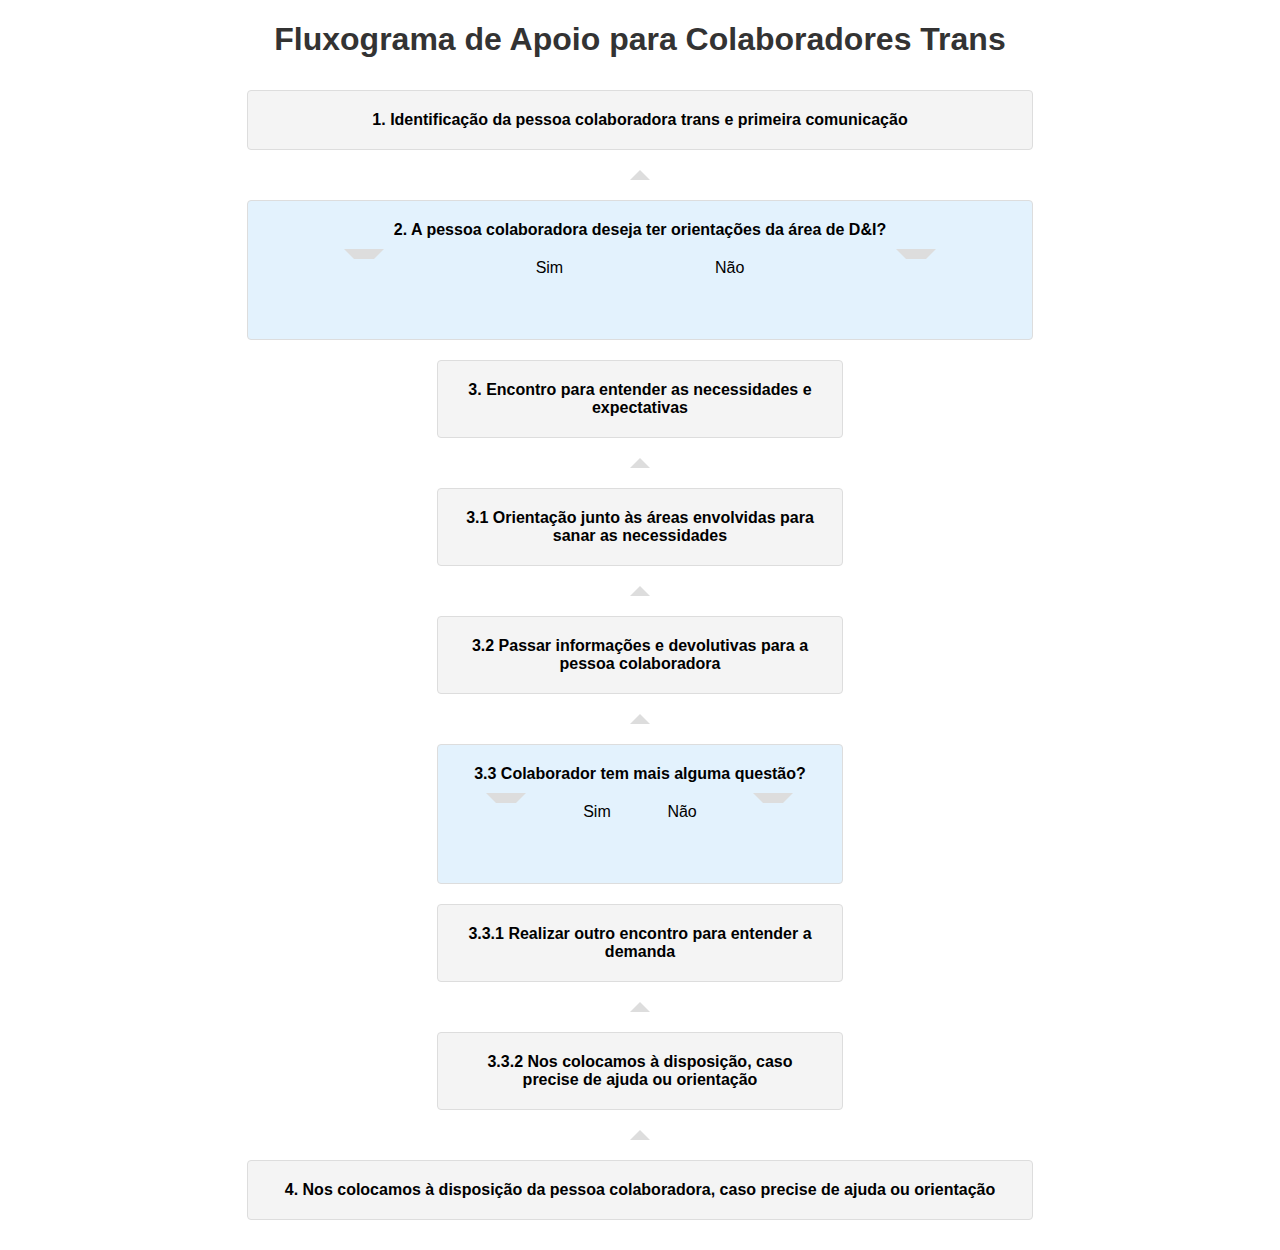
<file: index.html>
<!DOCTYPE html>
<html lang="pt-BR">
<head>
    <meta charset="UTF-8">
    <meta name="viewport" content="width=device-width, initial-scale=1.0">
    <title>Fluxograma de Apoio para Colaboradores Trans</title>
    <style>
        body {
            font-family: Arial, sans-serif;
            margin: 20px;
        }
        h1 {
            text-align: center;
            color: #333;
        }
        .flowchart {
            display: flex;
            flex-direction: column;
            align-items: center;
        }
        .step, .decision {
            background: #f4f4f4;
            border: 1px solid #ddd;
            border-radius: 4px;
            padding: 20px;
            width: 60%;
            margin: 10px;
            position: relative;
            text-align: center;
        }
        .arrow {
            width: 0;
            height: 0;
            border-left: 10px solid transparent;
            border-right: 10px solid transparent;
            border-bottom: 10px solid #ddd;
            margin: 10px 0;
        }
        .decision {
            background: #e3f2fd;
        }
        .decision-arrow {
            display: flex;
            justify-content: space-around;
            margin: 20px 0;
        }
        .decision-arrow::before, .decision-arrow::after {
            content: "";
            width: 20px;
            height: 20px;
            border: 10px solid transparent;
            border-top-color: #ddd;
            position: relative;
            top: -10px;
        }
        .decision-arrow::after {
            border-top-color: #ddd;
        }
        .nested {
            display: flex;
            flex-direction: column;
            align-items: center;
        }
    </style>
</head>
<body>

<h1>Fluxograma de Apoio para Colaboradores Trans</h1>

<div class="flowchart">
    <div class="step">
        <strong>1. Identificação da pessoa colaboradora trans e primeira comunicação</strong>
    </div>
    <div class="arrow"></div>
    <div class="decision">
        <strong>2. A pessoa colaboradora deseja ter orientações da área de D&I?</strong>
        <div class="decision-arrow">
            <span>Sim</span>
            <span>Não</span>
        </div>
    </div>
    <div class="nested">
        <div class="step">
            <strong>3. Encontro para entender as necessidades e expectativas</strong>
        </div>
        <div class="arrow"></div>
        <div class="step">
            <strong>3.1 Orientação junto às áreas envolvidas para sanar as necessidades</strong>
        </div>
        <div class="arrow"></div>
        <div class="step">
            <strong>3.2 Passar informações e devolutivas para a pessoa colaboradora</strong>
        </div>
        <div class="arrow"></div>
        <div class="decision">
            <strong>3.3 Colaborador tem mais alguma questão?</strong>
            <div class="decision-arrow">
                <span>Sim</span>
                <span>Não</span>
            </div>
        </div>
        <div class="nested">
            <div class="step">
                <strong>3.3.1 Realizar outro encontro para entender a demanda</strong>
            </div>
            <div class="arrow"></div>
            <div class="step">
                <strong>3.3.2 Nos colocamos à disposição, caso precise de ajuda ou orientação</strong>
            </div>
        </div>
    </div>
    <div class="arrow"></div>
    <div class="step">
        <strong>4. Nos colocamos à disposição da pessoa colaboradora, caso precise de ajuda ou orientação</strong>
    </div>
</div>

</body>
</html>
</file>
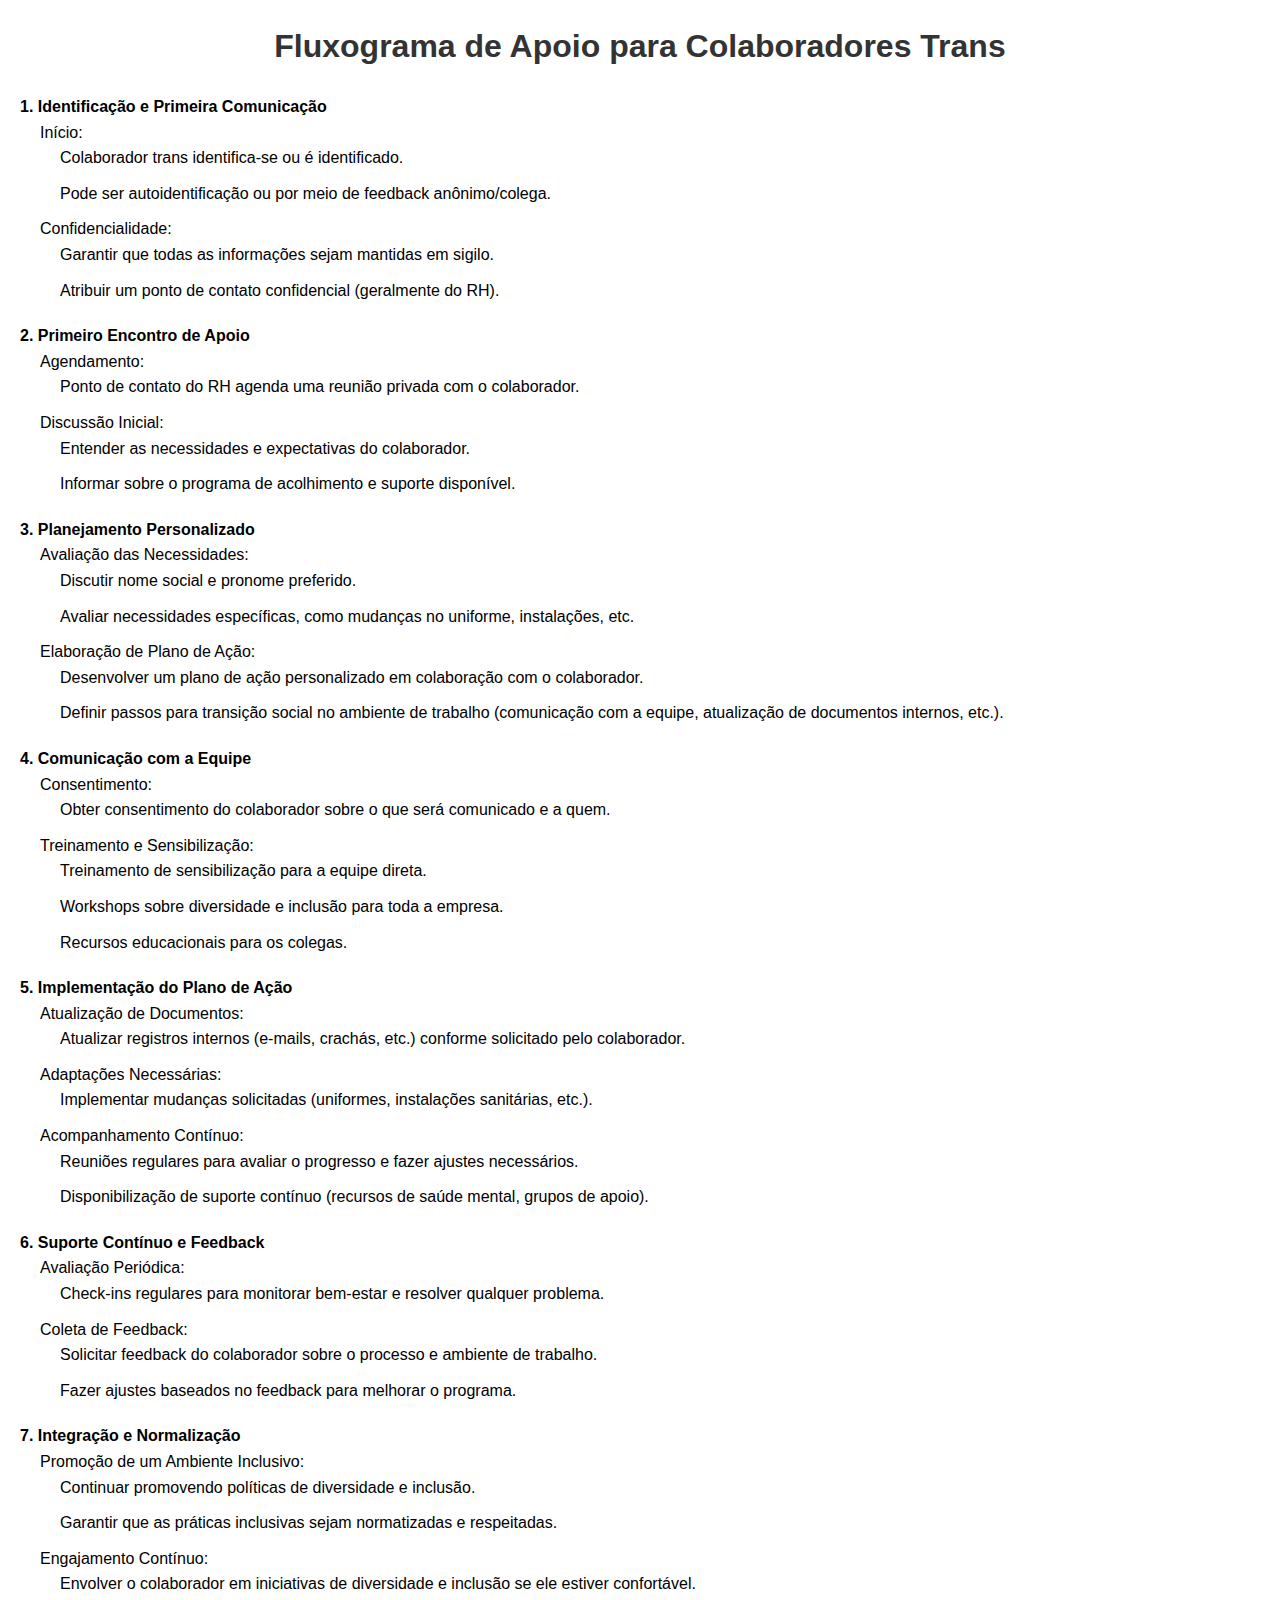
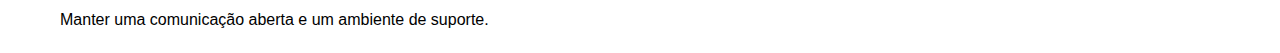
<file: fluxo.html>
<!DOCTYPE html>
<html lang="pt-BR">
<head>
    <meta charset="UTF-8">
    <meta name="viewport" content="width=device-width, initial-scale=1.0">
    <title>Fluxograma de Apoio para Colaboradores Trans</title>
    <style>
        body {
            font-family: Arial, sans-serif;
            margin: 20px;
            line-height: 1.6;
        }
        h1 {
            text-align: center;
            color: #333;
        }
        ul {
            list-style-type: none;
            margin: 0;
            padding: 0;
        }
        li {
            margin-bottom: 10px;
        }
        .step {
            margin-bottom: 20px;
        }
        .nested {
            margin-left: 20px;
        }
    </style>
</head>
<body>

<h1>Fluxograma de Apoio para Colaboradores Trans</h1>

<ul>
    <li class="step">
        <strong>1. Identificação e Primeira Comunicação</strong>
        <ul class="nested">
            <li>Início:
                <ul class="nested">
                    <li>Colaborador trans identifica-se ou é identificado.</li>
                    <li>Pode ser autoidentificação ou por meio de feedback anônimo/colega.</li>
                </ul>
            </li>
            <li>Confidencialidade:
                <ul class="nested">
                    <li>Garantir que todas as informações sejam mantidas em sigilo.</li>
                    <li>Atribuir um ponto de contato confidencial (geralmente do RH).</li>
                </ul>
            </li>
        </ul>
    </li>

    <li class="step">
        <strong>2. Primeiro Encontro de Apoio</strong>
        <ul class="nested">
            <li>Agendamento:
                <ul class="nested">
                    <li>Ponto de contato do RH agenda uma reunião privada com o colaborador.</li>
                </ul>
            </li>
            <li>Discussão Inicial:
                <ul class="nested">
                    <li>Entender as necessidades e expectativas do colaborador.</li>
                    <li>Informar sobre o programa de acolhimento e suporte disponível.</li>
                </ul>
            </li>
        </ul>
    </li>

    <li class="step">
        <strong>3. Planejamento Personalizado</strong>
        <ul class="nested">
            <li>Avaliação das Necessidades:
                <ul class="nested">
                    <li>Discutir nome social e pronome preferido.</li>
                    <li>Avaliar necessidades específicas, como mudanças no uniforme, instalações, etc.</li>
                </ul>
            </li>
            <li>Elaboração de Plano de Ação:
                <ul class="nested">
                    <li>Desenvolver um plano de ação personalizado em colaboração com o colaborador.</li>
                    <li>Definir passos para transição social no ambiente de trabalho (comunicação com a equipe, atualização de documentos internos, etc.).</li>
                </ul>
            </li>
        </ul>
    </li>

    <li class="step">
        <strong>4. Comunicação com a Equipe</strong>
        <ul class="nested">
            <li>Consentimento:
                <ul class="nested">
                    <li>Obter consentimento do colaborador sobre o que será comunicado e a quem.</li>
                </ul>
            </li>
            <li>Treinamento e Sensibilização:
                <ul class="nested">
                    <li>Treinamento de sensibilização para a equipe direta.</li>
                    <li>Workshops sobre diversidade e inclusão para toda a empresa.</li>
                    <li>Recursos educacionais para os colegas.</li>
                </ul>
            </li>
        </ul>
    </li>

    <li class="step">
        <strong>5. Implementação do Plano de Ação</strong>
        <ul class="nested">
            <li>Atualização de Documentos:
                <ul class="nested">
                    <li>Atualizar registros internos (e-mails, crachás, etc.) conforme solicitado pelo colaborador.</li>
                </ul>
            </li>
            <li>Adaptações Necessárias:
                <ul class="nested">
                    <li>Implementar mudanças solicitadas (uniformes, instalações sanitárias, etc.).</li>
                </ul>
            </li>
            <li>Acompanhamento Contínuo:
                <ul class="nested">
                    <li>Reuniões regulares para avaliar o progresso e fazer ajustes necessários.</li>
                    <li>Disponibilização de suporte contínuo (recursos de saúde mental, grupos de apoio).</li>
                </ul>
            </li>
        </ul>
    </li>

    <li class="step">
        <strong>6. Suporte Contínuo e Feedback</strong>
        <ul class="nested">
            <li>Avaliação Periódica:
                <ul class="nested">
                    <li>Check-ins regulares para monitorar bem-estar e resolver qualquer problema.</li>
                </ul>
            </li>
            <li>Coleta de Feedback:
                <ul class="nested">
                    <li>Solicitar feedback do colaborador sobre o processo e ambiente de trabalho.</li>
                    <li>Fazer ajustes baseados no feedback para melhorar o programa.</li>
                </ul>
            </li>
        </ul>
    </li>

    <li class="step">
        <strong>7. Integração e Normalização</strong>
        <ul class="nested">
            <li>Promoção de um Ambiente Inclusivo:
                <ul class="nested">
                    <li>Continuar promovendo políticas de diversidade e inclusão.</li>
                    <li>Garantir que as práticas inclusivas sejam normatizadas e respeitadas.</li>
                </ul>
            </li>
            <li>Engajamento Contínuo:
                <ul class="nested">
                    <li>Envolver o colaborador em iniciativas de diversidade e inclusão se ele estiver confortável.</li>
                    <li>Manter uma comunicação aberta e um ambiente de suporte.</li>
                </ul>
            </li>
        </ul>
    </li>
</ul>

</body>
</html>
</file>
